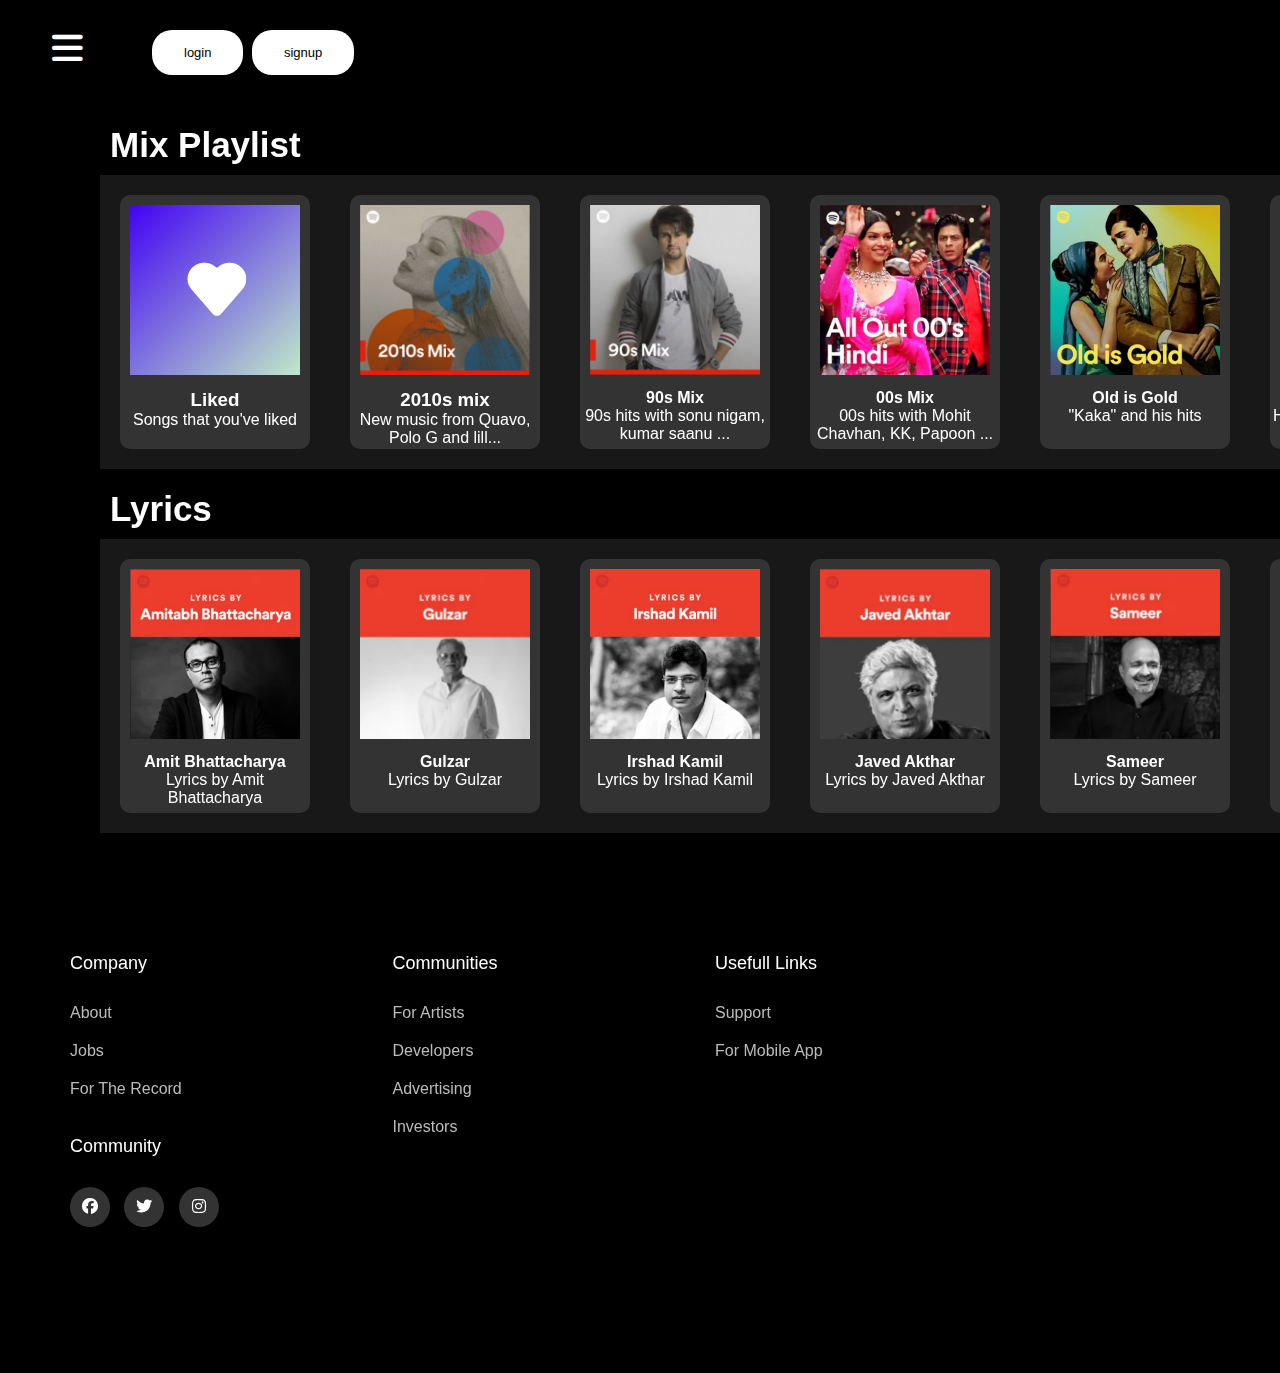
<file: index.html>
<!DOCTYPE html>
<html lang="en">

<head>
    <meta charset="UTF-8">
    <meta name="viewport" content="width=device-width, initial-scale=1.0">
    <link rel="stylesheet" href="https://cdnjs.cloudflare.com/ajax/libs/font-awesome/6.4.2/css/all.min.css">
    <link rel="stylesheet" href="css/style.css">
    <title>Sahil's Spotify</title>
</head>

<body>

    <input type="checkbox" id="check">
    <label for="check">
        <i class="fa-sharp fa-solid fa-bars" id="btn"></i>
        <i class="fa-solid fa-xmark" id="cancel"></i>
    </label>
    <div class="sidebar">

        <header> <img src="images/logo.png" alt="">My Spotify</header>
        <div class="home">
            <i class="fa-solid fa-house">&nbsp home</i>
            <i class="fa-solid fa-magnifying-glass"> &nbsp;Search</i>
        </div>
        <div class="libraryMain">
            <i class="fa-sharp fa-solid fa-stream"> &nbsp; Library</i>
            <div class="library">
                <h1>Create your first playlist</h1>
                <h2>It's easy we'll help you</h2>
                <button>Create playlist</button>
            </div>
        </div>
        <div class="content">
            <span>Legal</span>
            <span>Privacy centet</span>
            <span>Privacy policy</span>
            <span>Cookies</span>
            <span>About ads</span>
            <span>Accessibility</span>
            <div class="lang">
                <button><i class="fa-solid fa-globe"> &nbsp; English</i></button>
            </div>
        </div>
    </div>

    <section class="sec1">
        <button>login</button>
        <button>signup</button>
    </section>

    <section>
        <h1 class="divider">Mix Playlist</h1>
        <div class="card-container">
            
            <div class="card1" onclick="document.location='liked.html'">
                <img src="images/liked/like.png" alt="Avatar">
                <div class="container">
                    <h3><b>Liked</b></h3>
                    <p>Songs that you've liked</p>
                </div>
            </div>
            <div class="card1" onclick="document.location='2010s.html'">
                <img src="images/2010S/2010mix.png" alt="Avatar">
                <div class="container">
                    <h3><b>2010s mix</b></h3>
                    <p>New music from Quavo, Polo G and lill...</p>
                </div>
            </div>
            <div class="card1" onclick="document.location='90s.html'">
                <img src="images/90S/90s.png" alt="Avatar">
                <div class="container">
                    <h4><b>90s Mix</b></h4>
                    <p>90s hits with sonu nigam, kumar saanu ...</p>
                </div>
            </div>
            <div class="card1" onclick="document.location='00s.html'">
                <img src="images/00S/00s.png" alt="Avatar">
                <div class="container">
                    <h4><b>00s Mix</b></h4>
                    <p>00s hits with Mohit Chavhan, KK, Papoon ...</p>
                </div>
            </div>
            <div class="card1" onclick="document.location='old.html'">
                <img src="images/old/old is gold.png" alt="Avatar">
                <div class="container">
                    <h4><b>Old is Gold</b></h4>
                    <p>"Kaka" and his hits</p>
                </div>
            </div>
            <div class="card1" onclick="document.location='post.html'">
                <img src="images/post/post malone.png" alt="Avatar">
                <div class="container">
                    <h4><b>Post Malone</b></h4>
                    <p>Hollywood and music with stars</p>
                </div>
            </div>
            <div class="card1" onclick="document.location='RB.html'">
                <img src="images/r & b/r b.png" alt="Avatar">
                <div class="container">
                    <h4><b>R & B</b></h4>
                    <p>Hip-Hop with R & B</p>
                </div>
            </div>
            <div class="card1" onclick="document.location='zindagi.html'">
                <img src="images/zindagi/zindagi anthem.png" alt="Avatar">
                <div class="container">
                    <h4><b>Zindagi Anthem</b></h4>
                    <p> Silent & Chill Bollywood</p>
                </div>
            </div>
        </div>

        <h1 class="divider">Lyrics</h1>

        <div class="card-container2">
            <div class="card1" onclick="document.location='amit.html'">
                <img src="images/amit/amit.png" alt="Avatar">
                <div class="container">
                    <h4><b>Amit Bhattacharya</b></h4>
                    <p>Lyrics by Amit Bhattacharya</p>
                </div>
            </div>
            <div class="card1" onclick="document.location='gulzar.html'">
                <img src="images/gulzar/gulzar.png" alt="Avatar">
                <div class="container">
                    <h4><b>Gulzar</b></h4>
                    <p>Lyrics by Gulzar</p>
                </div>
            </div>
            <div class="card1" onclick="document.location='irshad.html'">
                <img src="images/irshad/irshad.png" alt="Avatar">
                <div class="container">
                    <h4><b>Irshad Kamil</b></h4>
                    <p>Lyrics by Irshad Kamil</p>
                </div>
            </div>
            <div class="card1" onclick="document.location='javed.html'">
                <img src="images/javed/javed.png" alt="Avatar">
                <div class="container">
                    <h4><b>Javed Akthar</b></h4>
                    <p>Lyrics by Javed Akthar</p>
                </div>
            </div>
            <div class="card1" onclick="document.location='sameer.html'">
                <img src="images/sameer/sameer.png" alt="Avatar">
                <div class="container">
                    <h4><b>Sameer</b></h4>
                    <p>Lyrics by Sameer</p>
                </div>
            </div>
            <div class="card1" onclick="document.location='amit.html'">
                <img src="images/amit/amit.png" alt="Avatar">
                <div class="container">
                    <h4><b>Amit Bhattacharya</b></h4>
                    <p>Lyrics by Amit Bhattacharya</p>
                </div>
            </div>
            <div class="card1" onclick="document.location='gulzar.html'">
                <img src="images/gulzar/gulzar.png" alt="Avatar">
                <div class="container">
                    <h4><b>Gulzar</b></h4>
                    <p>Lyrics by Gulzar</p>
                </div>
            </div>
        </div>
    </section>
    <section class="hero-sec5">
        <footer>
            <div class="sec5-container">
                <div class="row">
                    <div class="footer-col">
                        <h4>Company</h4>
                        <ul>
                            <li><a href="#">About</a></li>
                            <li><a href="#">Jobs</a></li>
                            <li><a href="#">For the Record</a></li>
                        </ul>
                    </div>
                    <div class="footer-col">
                        <h4>Communities</h4>
                        <ul>
                            <li><a href="#">For Artists</a></li>
                            <li><a href="#">Developers</a></li>
                            <li><a href="#">Advertising</a></li>
                            <li><a href="#">Investors</a></li>
                        </ul>
                    </div>
                    <div class="footer-col">
                        <h4>Usefull Links</h4>
                        <ul>
                            <li><a href="#">Support</a></li>
                            <li><a href="#">For Mobile App</a></li>
                        </ul>
                    </div>
                    <div class="footer-col">
                        <h4>Community</h4>
                        <div class="social-links">
                            <a href="#"> <i class="fab fa-facebook"></i></a>
                            <a href="#"> <i class="fab fa-twitter"></i></a>
                            <a href="#"> <i class="fab fa-instagram"></i></a>
                        </div>
                    </div>
                </div>

            </div>
        </footer>
    </section>
</body>

</html>
</file>
<file: css/style.css>
body{
    font-family: 'Montserrat', sans-serif;
    background: rgb(0, 0, 0);

}
*{
    margin: 0;
    padding: 0;
    list-style: none;
}

.sidebar{
    position: fixed;
    left: -300px;
    width: 300px;
    height: 100%;
    background: #000000;
    transition: all .5 ease;
    
}

.sidebar img{
    position: absolute;
    top: 5px;
    left: 8px;
    width: 50px;
}

.sidebar header{
    top: 10px;
    font-size: 22px;
    color: #ffff;
    text-align: center;
    line-height: 70px;
    user-select: none;
}

.home i{
    color: aliceblue;
    font-size: 15px;
    line-height: 50px;
    padding-left: 50px;
    text-align: center;
    display: flex;
    letter-spacing: 3px;
    cursor: pointer;

}

.home{
    background-color: #181818;
    border-radius: 20px;
}

.libraryMain{
    background-color: #181818;
    border-radius: 20px;
    margin-top: 10px;
}

.libraryMain i{
    color: aliceblue;
    font-size: 15px;
    line-height: 70px;
    padding-left: 50px;
    text-align: center;
    display: flex;
    letter-spacing: 3px;
}

.library{
    background-color: #282828;
    color: aliceblue;
    font-size: 10px;
    line-height: 50px;
    border-radius: 20px;
    text-align: center;
    padding: 10px;
}

button{
    background-color: #ffffff;
    border: none;
    color: rgb(0, 0, 0);
    padding: 15px 32px;
    text-align: center;
    text-decoration: none;
    display: inline-block;
    font-size: 13px;
    margin: 4px 2px;
    cursor: pointer;
    border-radius: 20px;
    cursor: pointer;
}

.content{
    background-color: #181818;
    display: grid;
    color: aliceblue;
    font-size: 20px;
    line-height: 40px;
    border-radius: 20px;
    text-align: center;
    padding: 10px;
    margin-top: 10px;
}

span{
    cursor: pointer;
}

.lang button{
    letter-spacing: 3px;
}

ul li:hover a{
    padding-left: 50px;
}

#check{
    display: none;
}

label #btn, label #cancel{
    position: absolute;
    cursor: pointer;
    background: #000;
    border-radius: 3px;

}
label #btn{
    left: 40px;
    top:25px;
    font-size: 35px;
    color: white;
    padding: 6px 12px;
    transition: all .5;

}
label #cancel{
    z-index: 1111;
    left: -245px;
    top: 17px;
    font-size: 30px;
    color: red;
    padding: 4px 9px;
    transition: all .5;
}
#check:checked ~ .sidebar{
    left: 0;
}

#check:checked ~ label #btn{
    left: 300px;
    opacity: 0;
    pointer-events: none;
}
#check:checked ~ label #cancel{
    left: 245px;
}

#check:checked ~ section{
    margin-left: 300px;
    transition: all .8s;
}

/* section1 */

.sec1 button{
    position:relative;
    left: 150px;
    margin-top: 30px;
    margin-bottom: 30px;
}
.sec1 button:hover{
     background-color: #1DB954;
}

/* section{
    margin-left: 100px;
    background-color: #181818;
} */

.card-container{
    display: flex;
    margin-left: 100px;
    justify-content:flex-start;
    overflow: auto;
    background-color: #181818;
    text-align: center;
}

.card-container::-webkit-scrollbar {
    display: none;
}

.card1 img{
    margin: 10px;
    width: 170px;
    height: 170px;
}

.card1{
    width: 230px;
    height: 254px;
    margin: 20px;
    background: rgb(51, 51, 51);
    color: #ffffff;
    border-radius: 10px;
    transition: border-radius 0.5s cubic-bezier(0.175, 0.885, 0.32, 1.275);
}

.card-container2{
    display: flex;
    margin-left: 100px;
    justify-content:flex-start;
    overflow: auto;
    text-align: center;
    background-color: #181818;

}
.card1:hover{
    background-color: #525252;
    cursor: pointer;
}
   
.card-container2::-webkit-scrollbar {
    display: none;
}
.divider{
    font-size: 50px;
    color: #ffffff;
    margin-left: 110px;
    margin-top: 20px;
}

h1.divider{
    font-size: 35px;
    margin-bottom: 10px;
}

.hero-sec5 {
    height: 25em;
    background: #000000;
    margin-top: 100px;
    padding: 20px 0;
}

.row {
    display: flex;
    flex-wrap: wrap;
    color: #ffffff;
}

.footer-col ul {
    list-style: none;
}

.footer-col {
    width: 25%;
    padding: 0 15px;
}

.footer-col h4 {
    font-size: 18px;
    color: #ffffff;
    text-transform: capitalize;
    margin-bottom: 30px;
    font-weight: 500;
    background:#000000;
}


.footer-col h4 ::before {
    content: '';
    position: absolute;
    left: 0;
    bottom: -10px;
    height: 5px;
    box-sizing: border-box;
    width: 50px;
}

.footer-col ul li:not(:last-child) {
    margin-bottom: 20px;
}


.footer-col ul li a {
    font-size: 16px;
    text-transform: capitalize;
    color: #ffffff;
    text-decoration: none;
    font-weight: 300;
    color: #bbbbbb;
    display: block;
    transition: all 0.3s ease;
    
}

.footer-col ul li a:hover {
    color: #ffffff;
    padding-left: 10px;
}

.sec5-container{
    max-width: 1170px;
    background-color: #000000;
    margin: auto;
}

.footer-col .social-links a{
    display: inline-block;
    height: 40px;
    width: 40px;
    background: rgba(255, 255, 255, 0.2);
    margin: 0 10px 10px 0;
    text-align: center;
    line-height: 40px;
    border-radius: 50%;
    color: #ffffff;
    transition: all 0.3s ease;
}

.footer-col .social-links a:hover{
    color: #24262b;
    background:#ffffff;
}

@media screen and (max-width: 600px) {

    .card1 img{
        margin: 10px;
        width: 120px;
        height: 120px;
    }

    .card1{
        width: 150px;
        height: 220px;
        margin: 20px;
        background: rgb(51, 51, 51);
        color: #ffffff;
        border-radius: 10px;
        transition: border-radius 0.5s cubic-bezier(0.175, 0.885, 0.32, 1.275);
    }

    .card-container{
        display: flex;
        margin-left: 0px;
        justify-content:flex-start;
        overflow: auto;
        background-color: #181818;
        text-align: center;
    }

    .card-container2{
        display: flex;
        margin-left: 0px;
        justify-content:flex-start;
        overflow: auto;
        background-color: #181818;
        text-align: center;
    }

    .sec1 button{
        position:relative;
        left: 100px;
        margin-top: 30px;
        margin-bottom: 30px;
    }
    .sec1 button:hover{
         background-color: #1DB954;
    }
}
</file>
